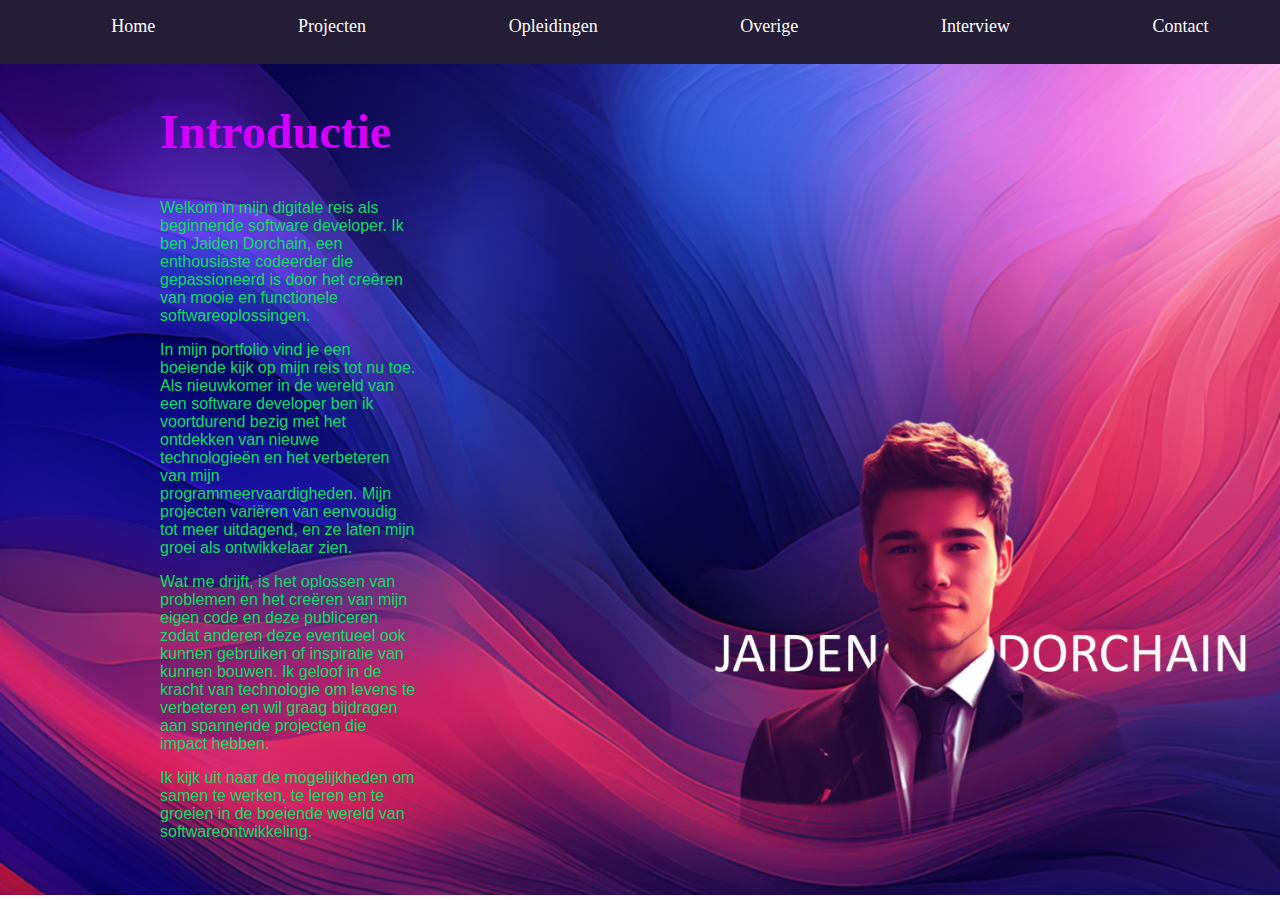
<file: portfolio/index.html>
<!DOCTYPE html>
<html lang="en">

<head>
    <meta charset="UTF-8">
    <meta name="viewport" content="width=device-width, initial-scale=1.0">
    <title>Home</title>
    <link rel="stylesheet" href="css/stylesheet.css">
    <style>
        
    </style>
</head>

<body>
    <nav>
        <ul class="index">
            <li><a href="index.html">Home</a></li>
            <li><a href="project.html">Projecten</a></li>
            <li><a href="opleidingen.html">Opleidingen</a></li>
            <li><a href="overige.html">Overige</a></li>
            <li><a href="interview.html">Interview</a></li>
            <li><a href="contact.html">Contact</a></li>
        </ul>
    </nav>
    <div class="container1">
        <div class="bl1">
            <article class="introductie" id="home">
                <h2>Introductie</h2>
                <p class="introtekst">Welkom in mijn digitale reis als beginnende software developer. Ik ben Jaiden
                    Dorchain, een enthousiaste codeerder die gepassioneerd is door het creëren van mooie en functionele
                    softwareoplossingen.</p>

                <p class="introtekst">In mijn portfolio vind je een boeiende kijk op mijn reis tot nu toe. Als nieuwkomer in de wereld van
                    een software developer ben ik voortdurend bezig met het ontdekken van nieuwe technologieën en het
                    verbeteren van mijn programmeervaardigheden. Mijn projecten variëren van eenvoudig tot meer
                    uitdagend, en ze laten mijn groei als ontwikkelaar zien.</p>

                <p class="introtekst">Wat me drijft, is het oplossen van problemen en het creëren van mijn eigen code en deze publiceren
                    zodat anderen deze eventueel ook kunnen gebruiken of inspiratie van kunnen bouwen. Ik geloof in de
                    kracht van technologie om levens te verbeteren en wil graag bijdragen aan spannende projecten die
                    impact hebben.</p>

                <p class="introtekst">Ik kijk uit naar de mogelijkheden om samen te werken, te leren en te groeien in de boeiende wereld
                    van softwareontwikkeling.</p>
            </article>
            <div class="video-container">
                <iframe src="https://www.youtube.com/embed/HEfhwWHJbTM" frameborder="0"
                allowfullscreen></iframe>
            </div>
        </div>
    </div>
</body>

</html>
</file>
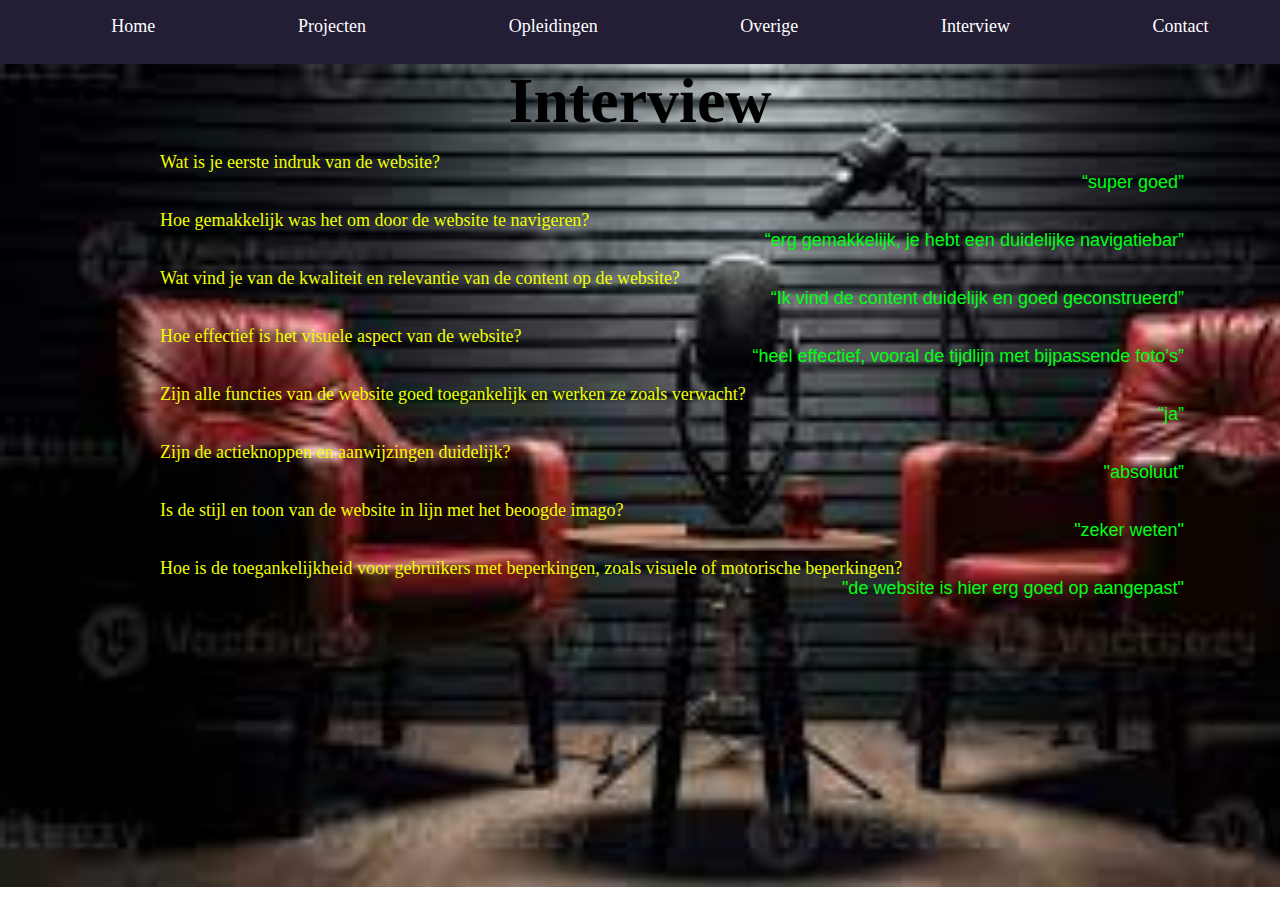
<file: portfolio/interview.html>
<!DOCTYPE html>
<html lang="en">
<head>
    <meta charset="UTF-8">
    <meta name="viewport" content="width=device-width, initial-scale=1.0">
    <title>Interview</title>
    <link rel="stylesheet" href="css/stylesheet.css">
</head>
<body>
    <nav>
        <ul class="index">
            <li><a href="index.html">Home</a></li>
            <li><a href="project.html">Projecten</a></li>
            <li><a href="opleidingen.html">Opleidingen</a></li>
            <li><a href="overige.html">Overige</a></li>
            <li><a href="interview.html">Interview</a></li>
            <li><a href="contact.html">Contact</a></li>
        </ul>
    </nav>
    <div class="bl5">
        <div class="titelinter">
            <h1>Interview</h1>
        </div>
        <article class="interviewqa">
            <li class="Q">Wat is je eerste indruk van de website?</li>
            <p class="A">“super goed”</p>
            <li class="Q">Hoe gemakkelijk was het om door de website te navigeren?</li>
            <p class="A">“erg gemakkelijk, je hebt een duidelijke navigatiebar”</p>
            <li class="Q">Wat vind je van de kwaliteit en relevantie van de content op de website?</li>
            <p class="A">“Ik vind de content duidelijk en goed geconstrueerd”</p>
            <li class="Q">Hoe effectief is het visuele aspect van de website?</li>
            <p class="A">“heel effectief, vooral de tijdlijn met bijpassende foto’s”</p>
            <li class="Q">Zijn alle functies van de website goed toegankelijk en werken ze zoals verwacht?</li>
            <P class="A">“ja”</P>
            <li class="Q">Zijn de actieknoppen en aanwijzingen duidelijk?</li>
            <p class="A">"absoluut”</p>
            <li class="Q">Is de stijl en toon van de website in lijn met het beoogde imago?</li>
            <p class="A">"zeker weten"</p>
            <li class="Q">Hoe is de toegankelijkheid voor gebruikers met beperkingen, zoals visuele of motorische beperkingen?</li>
            <p class="A">"de website is hier erg goed op aangepast"</p>
        </article>
    </div>
</body>
</html>
</file>
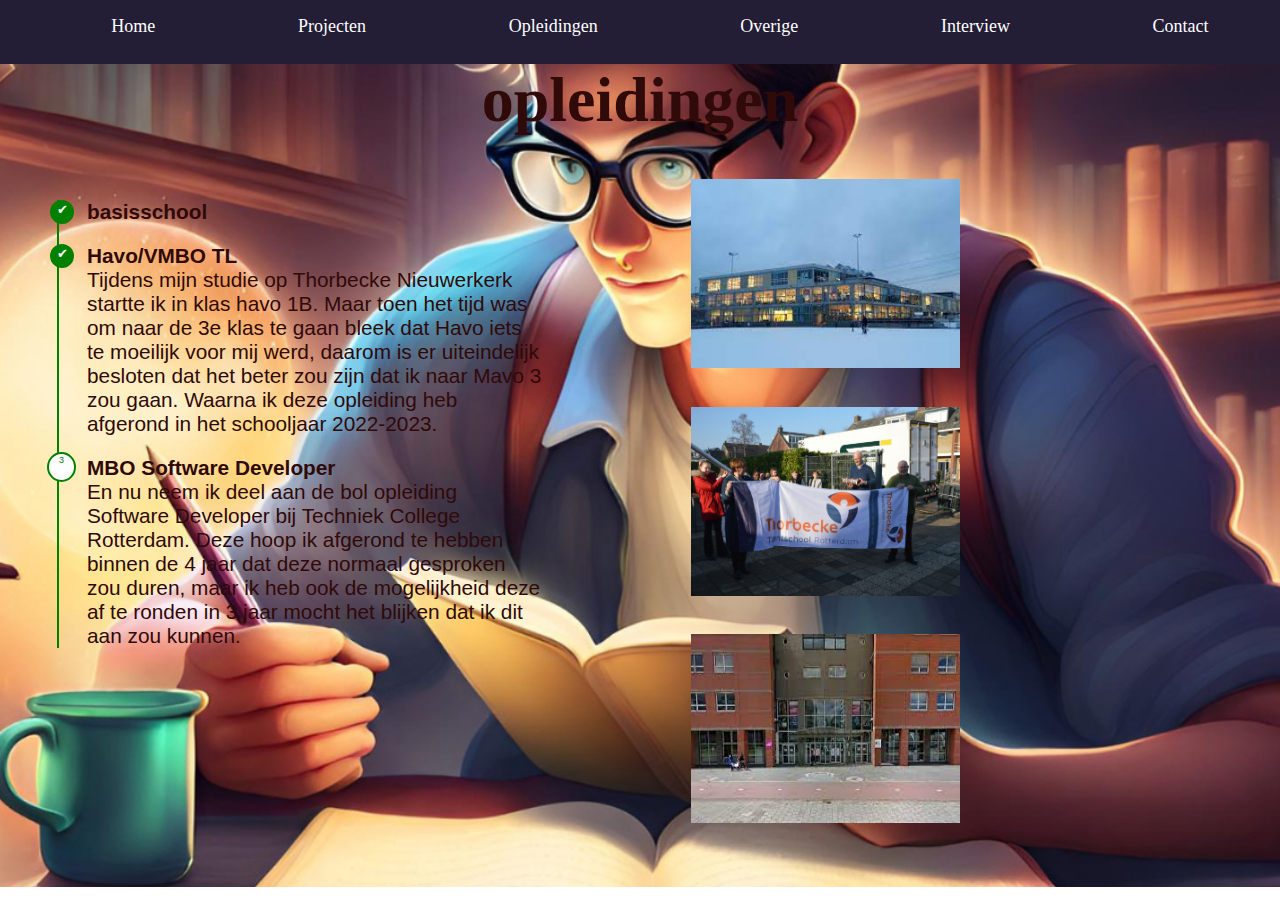
<file: portfolio/opleidingen.html>
<!DOCTYPE html>
<html lang="en">

<head>
    <meta charset="UTF-8">
    <meta name="viewport" content="width=device-width, initial-scale=1.0">
    <title>Opleidingen</title>
    <link rel="stylesheet" href="css/stylesheet.css">
</head>

<body>
    <nav>
        <ul class="index">
            <li><a href="index.html">Home</a></li>
            <li><a href="project.html">Projecten</a></li>
            <li><a href="opleidingen.html">Opleidingen</a></li>
            <li><a href="overige.html">Overige</a></li>
            <li><a href="interview.html">Interview</a></li>
            <li><a href="contact.html">Contact</a></li>
        </ul>
    </nav>
    <div class="bl3">
        <main>
            <div class="titel2">
                <h1 id="opleidingen">opleidingen</h1>
            </div>
        </main>
        <div class="fotoscholen">
            <img src="img/OBS-passe-partout.jpg" alt="voorbeeld foto van mijn basisschool" class="passe-partout">
            <img src="img/thorbecke.jpg" alt="voorbeeld foto van mijn middelbare school" class="thorbecke">
            <img src="img/TCR.jpg" alt="voorbeeld foto van mijn MBO school" class="TCR">
        </div>
        <div class="containeropleiding">
            <div style="margin-left:10px">
                <div class="wrapper">
                    <ul class="StepProgress">
                        <div class="StepProgress-item is-done"><strong>basisschool</strong></div>
                        <div class="StepProgress-item is-done"><strong>Havo/VMBO TL</strong>
                            Tijdens mijn studie op Thorbecke Nieuwerkerk startte ik in klas havo 1B. Maar toen het
                            tijd
                            was om naar de 3e klas te gaan bleek dat Havo iets te moeilijk voor mij werd, daarom is
                            er
                            uiteindelijk besloten dat het beter zou zijn dat ik naar Mavo 3 zou gaan. Waarna ik deze
                            opleiding heb afgerond in het schooljaar 2022-2023.
                        </div>
                        <div class="StepProgress-item current"><strong>MBO Software Developer</strong>
                            En nu neem ik deel aan de bol opleiding Software Developer bij Techniek College
                            Rotterdam.
                            Deze hoop ik afgerond te hebben binnen de 4 jaar dat deze normaal gesproken zou duren,
                            maar
                            ik heb ook de mogelijkheid deze af te ronden in 3 jaar mocht het blijken dat ik dit aan
                            zou
                            kunnen.
                        </div>
                    </ul>
                </div>
            </div>
        </div>
    </div>
</body>

</html>
</file>
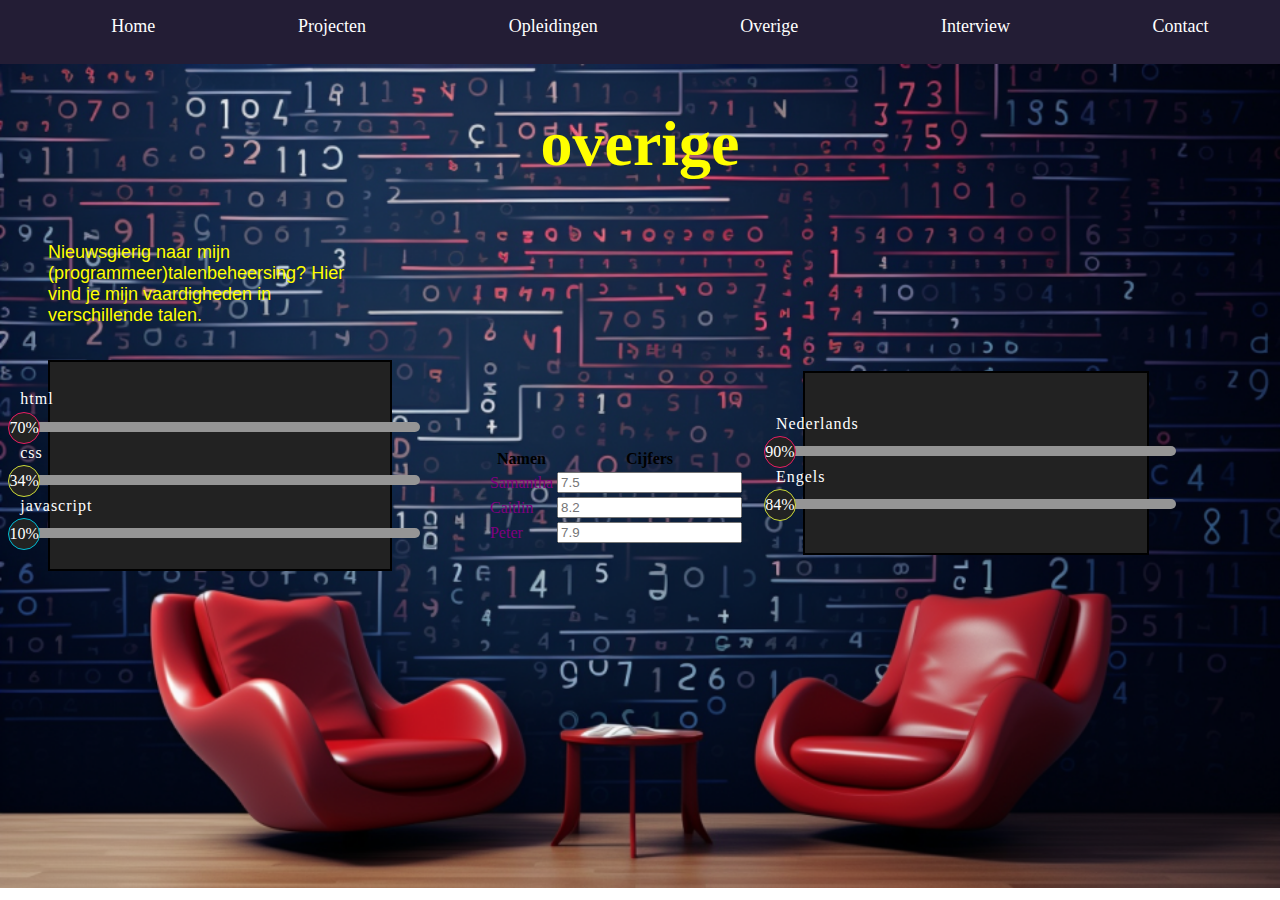
<file: portfolio/overige.html>
<!DOCTYPE html>
<html lang="en">

<head>
    <meta charset="UTF-8">
    <meta name="viewport" content="width=device-width, initial-scale=1.0">
    <title>Overige</title>
    <link rel="stylesheet" href="css/stylesheet.css">
</head>

<body>
    <nav>
        <ul class="index">
            <li><a href="index.html">Home</a></li>
            <li><a href="project.html">Projecten</a></li>
            <li><a href="opleidingen.html">Opleidingen</a></li>
            <li><a href="overige.html">Overige</a></li>
            <li><a href="interview.html">Interview</a></li>
            <li><a href="contact.html">Contact</a></li>
        </ul>
    </nav>
    <div class="bl4">
        <main>
            <div class="titel3">
                <h1 id="overige">overige</h1>
            </div>
        </main>
        <article class="overigetekst">
            <p>Nieuwsgierig naar mijn (programmeer)talenbeheersing? Hier vind je mijn vaardigheden in verschillende
                talen.</p>
        </article>
        <div class="containertalen">
            <div class="programeertalen">
                <div class="skills">
                    <h2>html</h2>
                    <div class="progress-bar">
                        <div class="html"><span>70%</span></div>
                    </div>
                    <h2>css</h2>
                    <div class="progress-bar">
                        <div class="css"><span>34%</span></div>
                    </div>
                    <h2>javascript</h2>
                    <div class="progress-bar">
                        <div class="javascript"><span>10%</span></div>
                    </div>
                </div>
            </div>
            <div class="talen">
                <div class="skills">
                    <h2>Nederlands</h2>
                    <div class="progress-bar">
                        <div class="Nederlands"><span>90%</span></div>
                    </div>
                    <h2>Engels</h2>
                    <div class="progress-bar">
                        <div class="engels"><span>84%</span></div>
                    </div>
                </div>
            </div>
        </div>

        <table class="formuliercijfers">
            <tr>
                <th>Namen</th>
                <th>Cijfers</th>
            </tr>
            <tr>
                <td class="namen">Samantha</td> 
                <td><input type="text" placeholder="7.5"></td>
            </tr>
            <tr>
                <td class="namen">Caitlin</td>
                <td><input type="text" placeholder="8.2"></td>
            </tr>
            <tr>
                <td class="namen">Peter</td>
                <td><input type="text" placeholder="7.9"></td>
            </tr>
        </table>
        
    </div>

</body>

</html>
</file>
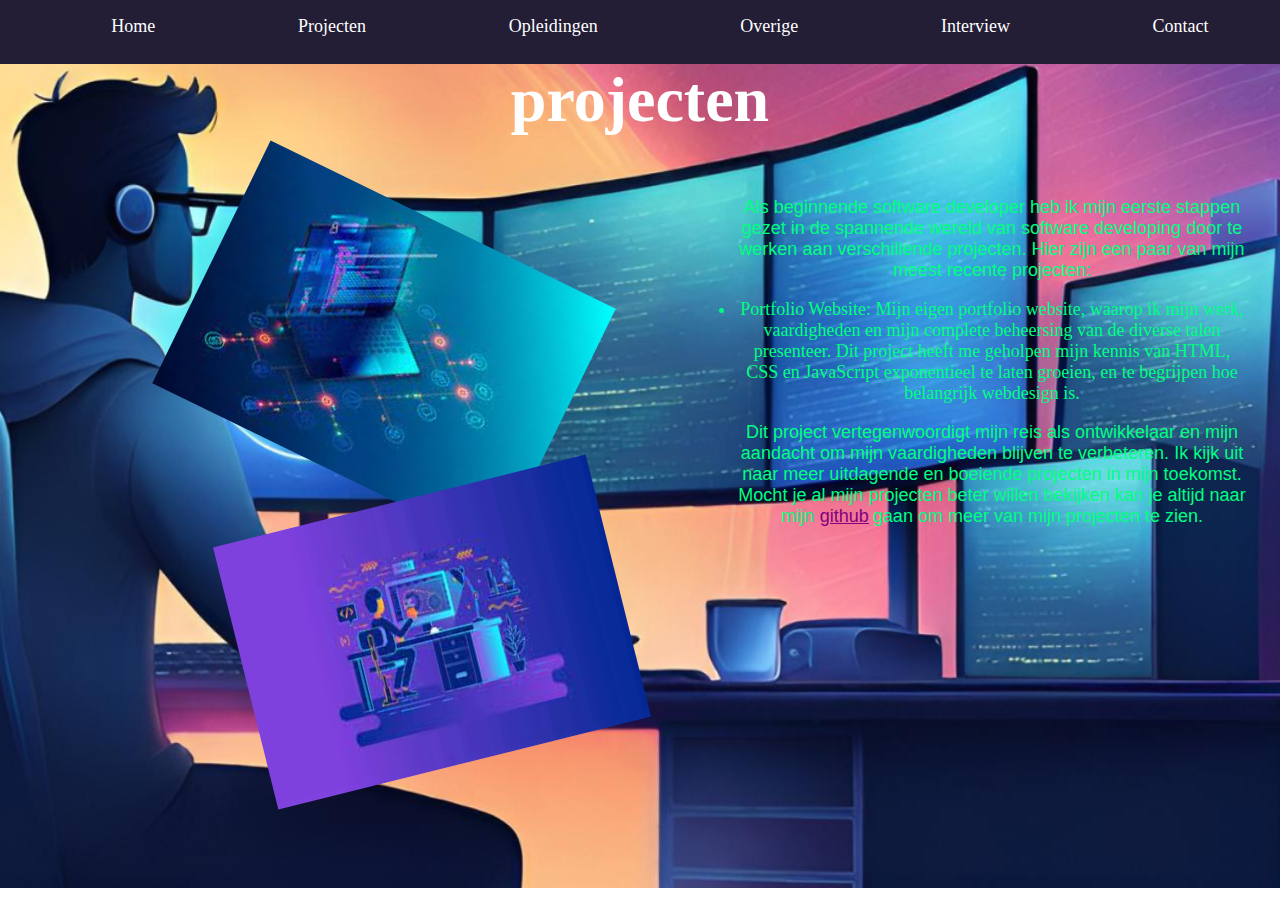
<file: portfolio/project.html>
<!DOCTYPE html>
<html lang="en">

<head>
    <meta charset="UTF-8">
    <meta name="viewport" content="width=device-width, initial-scale=1.0">
    <title>Project</title>
    <link rel="stylesheet" href="css/stylesheet.css">
</head>

<body>
    <nav>
        <ul class="index">
            <li><a href="index.html">Home</a></li>
            <li><a href="project.html">Projecten</a></li>
            <li><a href="opleidingen.html">Opleidingen</a></li>
            <li><a href="overige.html">Overige</a></li>
            <li><a href="interview.html">Interview</a></li>
            <li><a href="contact.html">Contact</a></li>
        </ul>
    </nav>
    <div class="bl2">
        <main>
            <div class="titel1">
                <h1 id="projecten">projecten</h1>
            </div>
        </main>
        <div class="projectfotos">
            <img src="img/projectvb1.jpg" alt="voorbeeld 1 van een van de grotere projecten" class="code1">
            <img src="img/projectvb2.jpg" alt="voorbeeld 2 van een van de grotere projecten" class="code2">
        </div>
        <article class="projecttekst">
            <p>Als beginnende software developer heb ik mijn eerste stappen gezet in de spannende wereld van
                software developing door te werken aan verschillende projecten. Hier zijn een paar van mijn meest
                recente projecten:
            </p>
            <li>Portfolio Website: Mijn eigen portfolio website, waarop ik mijn werk, vaardigheden en mijn
                complete beheersing van de diverse talen presenteer. Dit project heeft me geholpen mijn kennis
                van HTML, CSS en JavaScript exponentieel te laten groeien, en te begrijpen hoe belangrijk
                webdesign is.
            </li>
            <p class="eind">Dit project vertegenwoordigt mijn reis als ontwikkelaar en mijn aandacht om mijn
                vaardigheden blijven te verbeteren. Ik kijk uit naar meer uitdagende en boeiende projecten in mijn
                toekomst. Mocht je al mijn projecten beter willen bekijken kan je altijd naar mijn <a
                    href="https://github.com/Ultrakip010" class="git" target="_blank">github</a>gaan om meer van
                mijn projecten te zien.
            </p>
        </article>
    </div>
</body>

</html>
</file>
<file: portfolio/css/stylesheet.css>
body {
    margin: 0;
}

.voorpagina {
    display: flex;
    flex-direction: column;
    width: 25vw;
    justify-content: space-between;
    margin-left: 65rem;
    margin-top: 0rem;
    padding-top: 4rem;
}

.introductie {
    font-size: xx-large;
    margin-left: 10rem;
    color: rgb(212, 0, 255);
}

@media screen and (max-width: 768px) {
    .container1 {
        display: flex;
        flex-direction: column;
        align-items: center;
    }

    .video-container {
        width: 100%;
        height: 0;
        padding-bottom: 56.25%;
        position: relative;
    }

    .video-container iframe {
        position: absolute;
        top: 0;
        left: 0;
        width: 100%;
        height: 100%;
    }
}

.introtekst {
    color: #0fdb64;
    font-family: sans-serif;
    width: 20vw;
    font-size: medium;
}

p {
    font-size: large;
}

li {
    font-size: large;
}

nav {
    display: flex;
    justify-content: space-around;
    height: 4rem;
    flex-direction: row;
    background-color: rgba(35, 29, 53, 1);
    list-style: none;
    position: sticky;
    top: 0;
}

.index {
    display: flex;
    justify-content: space-around;
    width: 100vw;
}

a {
    text-decoration: none;
    color: #fff;
    padding: 20px;
    transition: 500ms
}

ul {
    list-style: none;
}

.bl1 {
    height: 92.3vh;
    background-image: url(achtergrond.png);
    background-repeat: no-repeat;
    background-size: cover;
    width: 100vw;
    margin: 0px;
    max-height: 92.3vh;
}

.titel1 {
    text-align: center;
    font-size: xx-large;
}

.bl2 {
    height: 91.7vh;
    background-image: url(projecttest.png);
    background-repeat: no-repeat;
    background-size: cover;
    color: white;
    margin-top: -2.77rem;
}

.bl3 {
    height: 91.6vh;
    background-image: url(opleiding.png);
    background-repeat: no-repeat;
    background-size: cover;
    color: rgb(48, 9, 9);
    margin-top: -2.77rem;
}

.bl4 {
    height: 91.5vh;
    background-image: url(overige.png);
    background-repeat: no-repeat;
    background-size: cover;
}

.github {
    display: flex;
    flex-direction: row;
    color: #fff;
    width: 15rem;
    margin-top: 4rem;
    text-align: center;
}

.git {
    color: purple;
    margin-left: -1.2rem;
    margin-right: -1rem;
    text-decoration: underline;
}

.projecttekst {
    display: flex;
    align-items: end;
    width: 40vw;
    text-align: center;
    float: right;
    margin-right: 2rem;
    color: #00ff80;
    flex-direction: column;
}

.opleidingentekst {
    display: flex;
    width: 30rem;
    text-align: center;
    margin: auto;
    margin-top: 10rem;
    color: rgb(59, 51, 51);
    font-size: larger;
}

.mavodiploma {
    width: 30vw;
    height: 30vh;
    display: flex;
    position: absolute;
    transform: rotate(90deg);
    margin: 8rem 5rem;
    opacity: 0.87;
    margin-right: 75rem;
}

.mbodiploma {
    width: 30vw;
    height: 30vh;
    display: flex;
    position: absolute;
    transform: rotate(90deg);
    margin: 8rem 5rem;
    opacity: 0;
    margin-left: 75rem;
}

.diplomas {
    display: flex;
    flex-direction: row;
    justify-content: space-around;
}

.titel2 {
    text-align: center;
    font-size: xx-large;
}

.titel3 {
    color: yellow;
    display: flex;
    justify-content: center;
    font-size: xx-large;
}

img {
    opacity: 1;
}

.overigetekst {
    display: flex;
    width: 25vw;
    margin-left: 3rem;
    color: yellow;
    justify-content: start;
}

.rechts {
    margin-right: 10rem;
}

.container1 {
    display: flex;
    flex-direction: column;
}

.programeertalen {
    border: 2px solid;
    height: 23vh;
    width: 26.6vw;
    background: #222;
    display: flex;
    align-items: center;
    justify-content: center;
    margin-top: 1rem;
}

.skills h2 {
    font-weight: 400;
    letter-spacing: 1px;
    margin-top: 10px;
    margin-bottom: px;
    color: #fff;
    font-size: 16px;
}

.progress-bar {
    background: #959595;
    width: 400px;
    height: 10px;
    border-radius: 5px;
}

.progress-bar div {
    height: 10px;
    border-radius: 5px;
    width: 0%;

}

.progress-bar div span {
    height: 30px;
    width: 30px;
    border-radius: 50%;
    background: #222;
    float: right;
    margin-top: -10px;
    margin-right: -20px;
    color: #fff;
    display: flex;
    align-items: center;
    justify-content: center;
}

.html {
    background: #e91e63;
    animation: html 1s linear forwards;
}

.css {
    background: #cddc39;
    animation: css 1s linear forwards;
}

.javascript {
    background: #00bcd4;
    animation: javascript 1s linear forwards;
}

.html span {
    border: 1px solid #e91e63;
}

.css span {
    border: 1px solid #cddc39;
}

.javascript span {
    border: 1px solid #00bcd4;
}

@keyframes html {
    100% {
        width: 70%;
    }
}

@keyframes css {
    100% {
        width: 34%;
    }
}

@keyframes javascript {
    100% {
        width: 10%;
    }
}

.containertalen {
    display: flex;
    flex-direction: row;
    margin-left: 3rem;
    position: absolute;
    justify-content: space-between;
    width: 86vw;
}

.talen {
    border: 2px solid;
    height: 20vh;
    width: 26.7vw;
    background: #222;
    display: flex;
    align-items: center;
    justify-content: center;
    margin-left: 5rem;
    margin-top: 1.7rem;
}

.Nederlands {
    background: #e91e63;
    animation: Nederlands 1s linear forwards;
}

.engels {
    background: #cddc39;
    animation: engels 1s linear forwards;
}

.Nederlands span {
    border: 1px solid #e91e63;
}

.engels span {
    border: 1px solid #cddc39;
}

@keyframes Nederlands {
    100% {
        width: 90%;
    }
}

@keyframes engels {
    100% {
        width: 84%;
    }
}

p {
    font-family: sans-serif;
}

.code1 {
    display: flex;
    width: 30vw;
    height: 30vh;
    margin-left: 9rem;
    margin-top: 12rem;
    rotate: calc(26deg);
    opacity: 1;
    /* dit is totdat ik foto's van andere projecten hier kan toevoegen */
}

.code2 {
    display: flex;
    width: 30vw;
    height: 30vh;
    margin-top: 1rem;
    margin-left: 15rem;
    rotate: calc(-14deg);
    opacity: 1;
    /* dit is totdat ik foto's van andere projecten hier kan toevoegen */
}

.projectfotos {
    display: flex;
    flex-direction: column;
    float: left;
}

.projectfotos {
    display: flex;
    align-items: center;
    height: 93.7vh;
    margin-top: -10rem;
}

.containeropleiding {
    margin-left: 2rem;
}

.wrapper {
    width: 500px;
    font-family: 'Helvetica';
    font-size: 1.3rem;
    position: absolute;
}

.StepProgress {
    position: relative;
    padding-left: 45px;
    list-style: none;
}

.StepProgress::before {
    display: inline-block;
    content: '';
    position: absolute;
    top: 0;
    left: 15px;
    width: 10px;
    height: 100%;
}

.StepProgress-item {
    position: relative;
    counter-increment: list;
}

.StepProgress-item:not(:last-child) {
    padding-bottom: 20px;
}

.StepProgress-item::before {
    display: inline-block;
    content: '';
    position: absolute;
    left: -30px;
    height: 100%;
    width: 10px;
}

.StepProgress-item::after {
    content: '';
    display: inline-block;
    position: absolute;
    top: 0;
    left: -37px;
    width: 20px;
    height: 20px;
    border: 2px solid #CCC;
    border-radius: 50%;
    background-color: #FFF;
}

.StepProgress-item.is-done::before {
    border-left: 2px solid green;
}

.StepProgress-item.is-done::after {
    content: "✔";
    font-size: 13px;
    color: #FFF;
    text-align: center;
    border: 2px solid green;
    background-color: green;
}

.StepProgress-item.current::before {
    border-left: 2px solid green;
}

.StepProgress-item.current::after {
    /* current step */
    content: counter(list);
    padding-top: 1px;
    width: 25px;
    height: 25px;
    top: -4px;
    left: -40px;
    font-size: 9px;
    text-align: center;
    color: green;
    border: 2px solid green;
    background-color: white;
}

.StepProgress strong {
    display: block;
}

.thorbecke {
    display: flex;
    height: 21vh;
    width: 21vw;
    margin-top: 2.4rem;
}

.passe-partout {
    display: flex;
    height: 21vh;
    width: 21vw;
}

.TCR {
    display: flex;
    height: 21vh;
    width: 21vw;
    margin-top: 2.4rem;
}

.fotoscholen {
    display: flex;
    flex-direction: column;
    float: right;
    margin-right: 20rem;
}

.titelinter {
    text-align: center;
    font-size: xx-large;
}

.bl5 {
    height: 91.5vh;
    background-repeat: no-repeat;
    margin-top: -2.7rem;
    background-color: rgb(8, 91, 180);
    background-image: url(interview.jpg);
    background-size: cover;
}

.interviewqa {
    width: 80vw;
    height: 70vh;
    display: flex;
    flex-direction: column;
    margin-left: 10rem;
    margin-top: -1.7rem;
}

.Q {
    display: flex;
    float: left;
    margin-top: -1px;
    color: #eeff00;
}

.A {
    display: flex;
    float: right;
    justify-content: end;
    margin-top: -1px;
    color: rgb(0, 255, 21);
}

.formuliercijfers {
    display: flex;
    justify-content: center;
    align-items: center;
    height: 34vh;
    border-radius: 10px;
    padding: 20px;
    animation: fadeIn 1s ease-in-out;
    margin-left: -3rem;
}

@keyframes fadeIn {
    0% {
        opacity: 0;
        transform: translateY(-20px);
        /* move element 20px up */
    }

    100% {
        opacity: 1;
        transform: translateY(0);
        /* move element to its original position */
    }
}

.video-container {
    display: flex;
    justify-content: flex-end;
    align-items: flex-start;
    margin-bottom: 10rem;
    margin-right: 17rem;
    margin-top: -26rem; /* Adjust the margin-top value to move the video higher */
}
.namen {
    color: purple;
}

.contactform {
    display: flex;
    justify-content: center;
    align-items: center;
    height: 34vh;
    border-radius: 10px;
    padding: 20px;
    animation: fadeIn 1s ease-in-out;
    margin-left: -3rem;
    background-color: #1c4fbd;
    /* Set a nice background color */
    width: 80%;
    /* Center the form and make it wider if needed */
    margin: 0 auto;
    /* Center the form horizontally */
}

.contactform input {
    margin-right: 10px;
    /* Add margin-right to create space between input fields */
}

.contactform textarea {
    resize: none;
    /* Disable resizing of the textarea */
    height: 16px;
    /* Set the height of the textarea */
}

@keyframes fadeIn {
    0% {
        opacity: 0;
        transform: translateY(-20px);
        /* move element 20px up */
    }

    100% {
        opacity: 1;
        transform: translateY(0);
        /* move element to its original position */
    }
}

.video-container iframe {
    position: absolute;
    width: 30%;
    height: 30%;
    border: none;
}

.contactblz {
    background-color: #00aaff;
    position: fixed;
    top: 0;
    left: 0;
    width: 100%;
    height: 100%;
}
</file>
